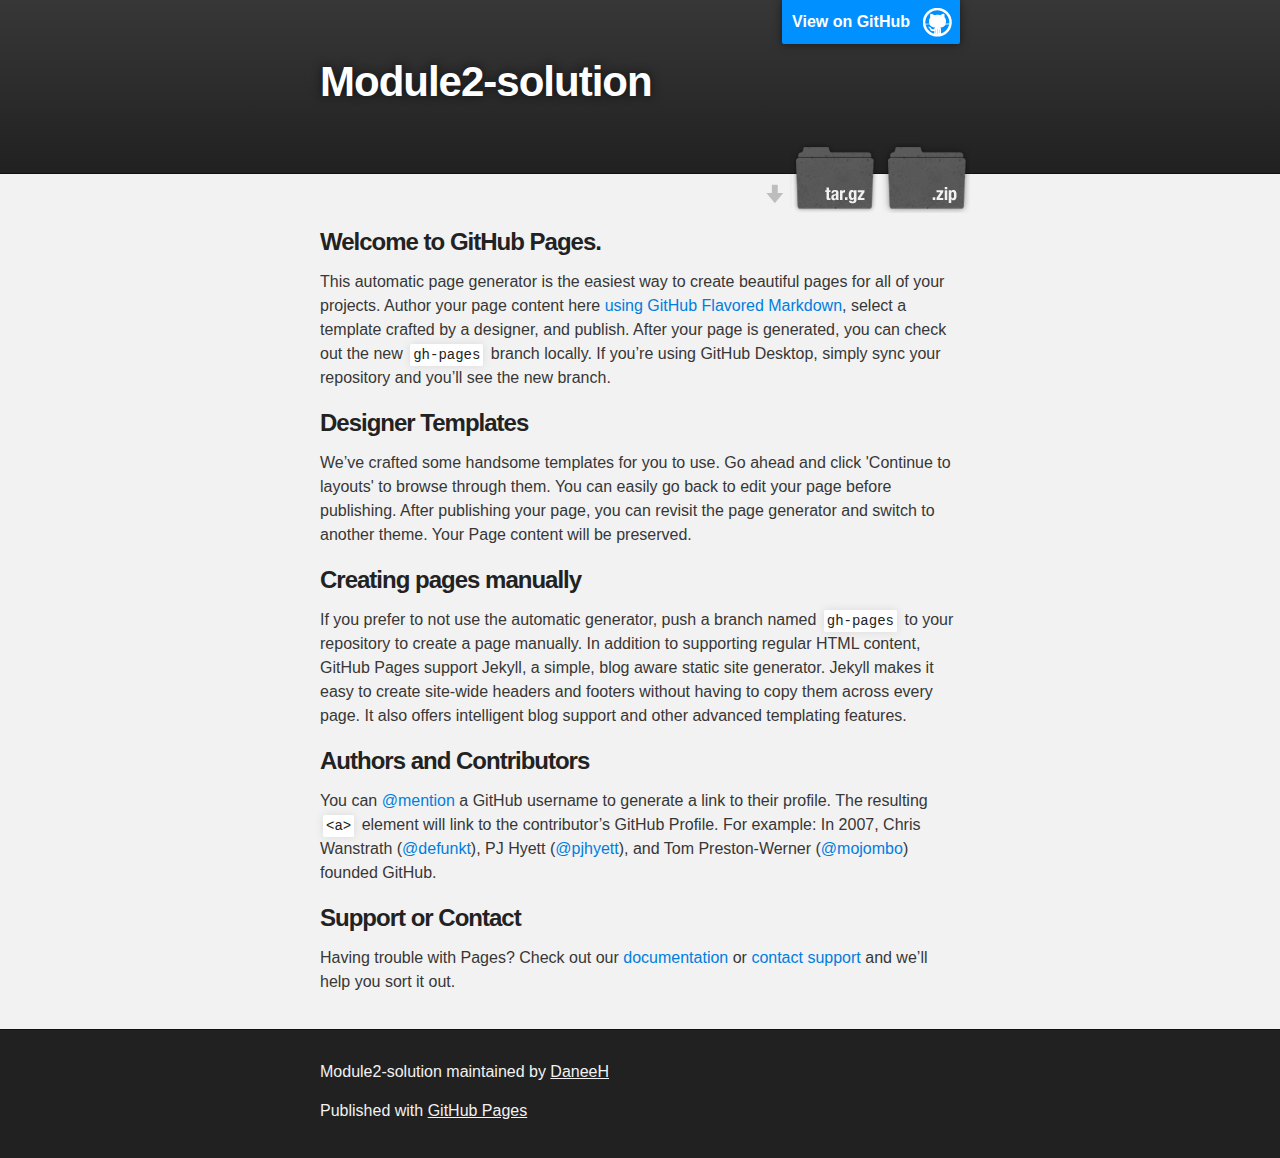
<file: index.html>
<!DOCTYPE html>
<html>

  <head>
    <meta charset='utf-8'>
    <meta http-equiv="X-UA-Compatible" content="chrome=1">
    <meta name="description" content="Module2-solution : ">

    <link rel="stylesheet" type="text/css" media="screen" href="stylesheets/stylesheet.css">

    <title>Module2-solution</title>
  </head>

  <body>

    <!-- HEADER -->
    <div id="header_wrap" class="outer">
        <header class="inner">
          <a id="forkme_banner" href="https://github.com/DaneeH/Module2-Solution">View on GitHub</a>

          <h1 id="project_title">Module2-solution</h1>
          <h2 id="project_tagline"></h2>

            <section id="downloads">
              <a class="zip_download_link" href="https://github.com/DaneeH/Module2-Solution/zipball/master">Download this project as a .zip file</a>
              <a class="tar_download_link" href="https://github.com/DaneeH/Module2-Solution/tarball/master">Download this project as a tar.gz file</a>
            </section>
        </header>
    </div>

    <!-- MAIN CONTENT -->
    <div id="main_content_wrap" class="outer">
      <section id="main_content" class="inner">
        <h3>
<a id="welcome-to-github-pages" class="anchor" href="#welcome-to-github-pages" aria-hidden="true"><span aria-hidden="true" class="octicon octicon-link"></span></a>Welcome to GitHub Pages.</h3>

<p>This automatic page generator is the easiest way to create beautiful pages for all of your projects. Author your page content here <a href="https://guides.github.com/features/mastering-markdown/">using GitHub Flavored Markdown</a>, select a template crafted by a designer, and publish. After your page is generated, you can check out the new <code>gh-pages</code> branch locally. If you’re using GitHub Desktop, simply sync your repository and you’ll see the new branch.</p>

<h3>
<a id="designer-templates" class="anchor" href="#designer-templates" aria-hidden="true"><span aria-hidden="true" class="octicon octicon-link"></span></a>Designer Templates</h3>

<p>We’ve crafted some handsome templates for you to use. Go ahead and click 'Continue to layouts' to browse through them. You can easily go back to edit your page before publishing. After publishing your page, you can revisit the page generator and switch to another theme. Your Page content will be preserved.</p>

<h3>
<a id="creating-pages-manually" class="anchor" href="#creating-pages-manually" aria-hidden="true"><span aria-hidden="true" class="octicon octicon-link"></span></a>Creating pages manually</h3>

<p>If you prefer to not use the automatic generator, push a branch named <code>gh-pages</code> to your repository to create a page manually. In addition to supporting regular HTML content, GitHub Pages support Jekyll, a simple, blog aware static site generator. Jekyll makes it easy to create site-wide headers and footers without having to copy them across every page. It also offers intelligent blog support and other advanced templating features.</p>

<h3>
<a id="authors-and-contributors" class="anchor" href="#authors-and-contributors" aria-hidden="true"><span aria-hidden="true" class="octicon octicon-link"></span></a>Authors and Contributors</h3>

<p>You can <a href="https://help.github.com/articles/basic-writing-and-formatting-syntax/#mentioning-users-and-teams" class="user-mention">@mention</a> a GitHub username to generate a link to their profile. The resulting <code>&lt;a&gt;</code> element will link to the contributor’s GitHub Profile. For example: In 2007, Chris Wanstrath (<a href="https://github.com/defunkt" class="user-mention">@defunkt</a>), PJ Hyett (<a href="https://github.com/pjhyett" class="user-mention">@pjhyett</a>), and Tom Preston-Werner (<a href="https://github.com/mojombo" class="user-mention">@mojombo</a>) founded GitHub.</p>

<h3>
<a id="support-or-contact" class="anchor" href="#support-or-contact" aria-hidden="true"><span aria-hidden="true" class="octicon octicon-link"></span></a>Support or Contact</h3>

<p>Having trouble with Pages? Check out our <a href="https://help.github.com/pages">documentation</a> or <a href="https://github.com/contact">contact support</a> and we’ll help you sort it out.</p>
      </section>
    </div>

    <!-- FOOTER  -->
    <div id="footer_wrap" class="outer">
      <footer class="inner">
        <p class="copyright">Module2-solution maintained by <a href="https://github.com/DaneeH">DaneeH</a></p>
        <p>Published with <a href="https://pages.github.com">GitHub Pages</a></p>
      </footer>
    </div>

    

  </body>
</html>
</file>
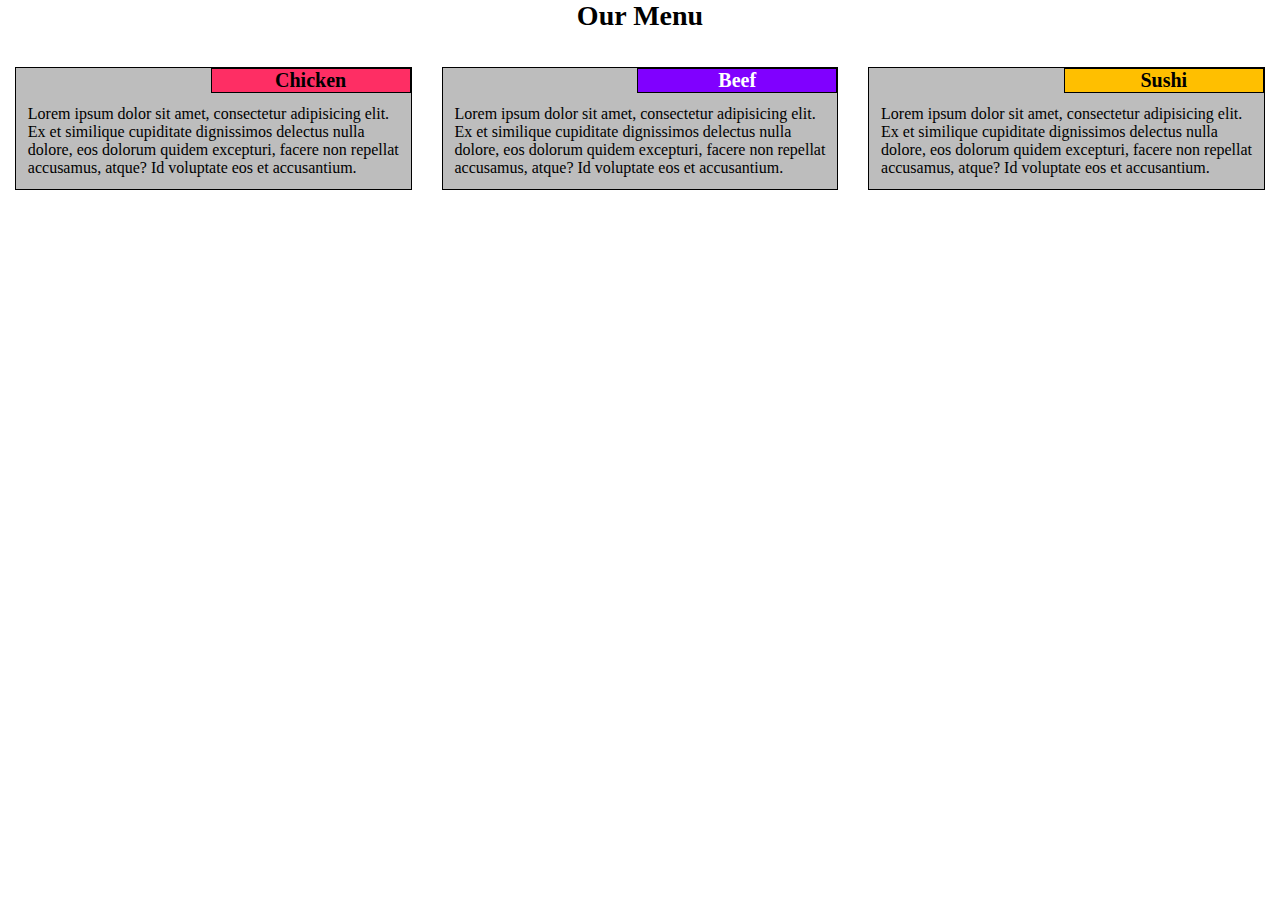
<file: mod2-sol/index.html>
<!DOCTYPE html>
<html>
<head>
	<meta charset="utf-8">
	<meta name="viewport" content="width=device-width, initial-scale=1">
	<title>Module 2 Solution</title>
	<link rel="stylesheet" href="css/style.css">
</head>
<body>
<h1>Our Menu</h1>

<div class="row">
	<div class="col-lg-1 col-md-1 col-sm-1">
		<div class="box">
			<h2 id="Chicken">Chicken</h2>
			<p>Lorem ipsum dolor sit amet, consectetur adipisicing elit. Ex et similique cupiditate dignissimos delectus nulla dolore, eos dolorum quidem excepturi, facere non repellat accusamus, atque? Id voluptate eos et accusantium.</p>
		</div>
	</div>
	<div class="col-lg-1 col-md-1 col-sm-1">
		<div class="box">
			<h2 id="Beef">Beef</h2>
			<p>Lorem ipsum dolor sit amet, consectetur adipisicing elit. Ex et similique cupiditate dignissimos delectus nulla dolore, eos dolorum quidem excepturi, facere non repellat accusamus, atque? Id voluptate eos et accusantium.</p>
		</div>
	</div>
	<div class="col-lg-1 col-md-2 col-sm-1">
		<div class="box">
			<h2 id="Sushi">Sushi</h2>
			<p>Lorem ipsum dolor sit amet, consectetur adipisicing elit. Ex et similique cupiditate dignissimos delectus nulla dolore, eos dolorum quidem excepturi, facere non repellat accusamus, atque? Id voluptate eos et accusantium.</p>
		</div>
	</div>
	
</div>

</body>
</html>
</file>
<file: stylesheets/stylesheet.css>
/*******************************************************************************
Slate Theme for GitHub Pages
by Jason Costello, @jsncostello
*******************************************************************************/

@import url(github-light.css);

/*******************************************************************************
MeyerWeb Reset
*******************************************************************************/

html, body, div, span, applet, object, iframe,
h1, h2, h3, h4, h5, h6, p, blockquote, pre,
a, abbr, acronym, address, big, cite, code,
del, dfn, em, img, ins, kbd, q, s, samp,
small, strike, strong, sub, sup, tt, var,
b, u, i, center,
dl, dt, dd, ol, ul, li,
fieldset, form, label, legend,
table, caption, tbody, tfoot, thead, tr, th, td,
article, aside, canvas, details, embed,
figure, figcaption, footer, header, hgroup,
menu, nav, output, ruby, section, summary,
time, mark, audio, video {
  margin: 0;
  padding: 0;
  border: 0;
  font: inherit;
  vertical-align: baseline;
}

/* HTML5 display-role reset for older browsers */
article, aside, details, figcaption, figure,
footer, header, hgroup, menu, nav, section {
  display: block;
}

ol, ul {
  list-style: none;
}

table {
  border-collapse: collapse;
  border-spacing: 0;
}

/*******************************************************************************
Theme Styles
*******************************************************************************/

body {
  box-sizing: border-box;
  color:#373737;
  background: #212121;
  font-size: 16px;
  font-family: 'Myriad Pro', Calibri, Helvetica, Arial, sans-serif;
  line-height: 1.5;
  -webkit-font-smoothing: antialiased;
}

h1, h2, h3, h4, h5, h6 {
  margin: 10px 0;
  font-weight: 700;
  color:#222222;
  font-family: 'Lucida Grande', 'Calibri', Helvetica, Arial, sans-serif;
  letter-spacing: -1px;
}

h1 {
  font-size: 36px;
  font-weight: 700;
}

h2 {
  padding-bottom: 10px;
  font-size: 32px;
  background: url('../images/bg_hr.png') repeat-x bottom;
}

h3 {
  font-size: 24px;
}

h4 {
  font-size: 21px;
}

h5 {
  font-size: 18px;
}

h6 {
  font-size: 16px;
}

p {
  margin: 10px 0 15px 0;
}

footer p {
  color: #f2f2f2;
}

a {
  text-decoration: none;
  color: #007edf;
  text-shadow: none;

  transition: color 0.5s ease;
  transition: text-shadow 0.5s ease;
  -webkit-transition: color 0.5s ease;
  -webkit-transition: text-shadow 0.5s ease;
  -moz-transition: color 0.5s ease;
  -moz-transition: text-shadow 0.5s ease;
  -o-transition: color 0.5s ease;
  -o-transition: text-shadow 0.5s ease;
  -ms-transition: color 0.5s ease;
  -ms-transition: text-shadow 0.5s ease;
}

a:hover, a:focus {text-decoration: underline;}

footer a {
  color: #F2F2F2;
  text-decoration: underline;
}

em {
  font-style: italic;
}

strong {
  font-weight: bold;
}

img {
  position: relative;
  margin: 0 auto;
  max-width: 739px;
  padding: 5px;
  margin: 10px 0 10px 0;
  border: 1px solid #ebebeb;

  box-shadow: 0 0 5px #ebebeb;
  -webkit-box-shadow: 0 0 5px #ebebeb;
  -moz-box-shadow: 0 0 5px #ebebeb;
  -o-box-shadow: 0 0 5px #ebebeb;
  -ms-box-shadow: 0 0 5px #ebebeb;
}

p img {
  display: inline;
  margin: 0;
  padding: 0;
  vertical-align: middle;
  text-align: center;
  border: none;
}

pre, code {
  width: 100%;
  color: #222;
  background-color: #fff;

  font-family: Monaco, "Bitstream Vera Sans Mono", "Lucida Console", Terminal, monospace;
  font-size: 14px;

  border-radius: 2px;
  -moz-border-radius: 2px;
  -webkit-border-radius: 2px;
}

pre {
  width: 100%;
  padding: 10px;
  box-shadow: 0 0 10px rgba(0,0,0,.1);
  overflow: auto;
}

code {
  padding: 3px;
  margin: 0 3px;
  box-shadow: 0 0 10px rgba(0,0,0,.1);
}

pre code {
  display: block;
  box-shadow: none;
}

blockquote {
  color: #666;
  margin-bottom: 20px;
  padding: 0 0 0 20px;
  border-left: 3px solid #bbb;
}


ul, ol, dl {
  margin-bottom: 15px
}

ul {
  list-style-position: inside;
  list-style: disc;
  padding-left: 20px;
}

ol {
  list-style-position: inside;
  list-style: decimal;
  padding-left: 20px;
}

dl dt {
  font-weight: bold;
}

dl dd {
  padding-left: 20px;
  font-style: italic;
}

dl p {
  padding-left: 20px;
  font-style: italic;
}

hr {
  height: 1px;
  margin-bottom: 5px;
  border: none;
  background: url('../images/bg_hr.png') repeat-x center;
}

table {
  border: 1px solid #373737;
  margin-bottom: 20px;
  text-align: left;
 }

th {
  font-family: 'Lucida Grande', 'Helvetica Neue', Helvetica, Arial, sans-serif;
  padding: 10px;
  background: #373737;
  color: #fff;
 }

td {
  padding: 10px;
  border: 1px solid #373737;
 }

form {
  background: #f2f2f2;
  padding: 20px;
}

/*******************************************************************************
Full-Width Styles
*******************************************************************************/

.outer {
  width: 100%;
}

.inner {
  position: relative;
  max-width: 640px;
  padding: 20px 10px;
  margin: 0 auto;
}

#forkme_banner {
  display: block;
  position: absolute;
  top:0;
  right: 10px;
  z-index: 10;
  padding: 10px 50px 10px 10px;
  color: #fff;
  background: url('../images/blacktocat.png') #0090ff no-repeat 95% 50%;
  font-weight: 700;
  box-shadow: 0 0 10px rgba(0,0,0,.5);
  border-bottom-left-radius: 2px;
  border-bottom-right-radius: 2px;
}

#header_wrap {
  background: #212121;
  background: -moz-linear-gradient(top, #373737, #212121);
  background: -webkit-linear-gradient(top, #373737, #212121);
  background: -ms-linear-gradient(top, #373737, #212121);
  background: -o-linear-gradient(top, #373737, #212121);
  background: linear-gradient(top, #373737, #212121);
}

#header_wrap .inner {
  padding: 50px 10px 30px 10px;
}

#project_title {
  margin: 0;
  color: #fff;
  font-size: 42px;
  font-weight: 700;
  text-shadow: #111 0px 0px 10px;
}

#project_tagline {
  color: #fff;
  font-size: 24px;
  font-weight: 300;
  background: none;
  text-shadow: #111 0px 0px 10px;
}

#downloads {
  position: absolute;
  width: 210px;
  z-index: 10;
  bottom: -40px;
  right: 0;
  height: 70px;
  background: url('../images/icon_download.png') no-repeat 0% 90%;
}

.zip_download_link {
  display: block;
  float: right;
  width: 90px;
  height:70px;
  text-indent: -5000px;
  overflow: hidden;
  background: url(../images/sprite_download.png) no-repeat bottom left;
}

.tar_download_link {
  display: block;
  float: right;
  width: 90px;
  height:70px;
  text-indent: -5000px;
  overflow: hidden;
  background: url(../images/sprite_download.png) no-repeat bottom right;
  margin-left: 10px;
}

.zip_download_link:hover {
  background: url(../images/sprite_download.png) no-repeat top left;
}

.tar_download_link:hover {
  background: url(../images/sprite_download.png) no-repeat top right;
}

#main_content_wrap {
  background: #f2f2f2;
  border-top: 1px solid #111;
  border-bottom: 1px solid #111;
}

#main_content {
  padding-top: 40px;
}

#footer_wrap {
  background: #212121;
}



/*******************************************************************************
Small Device Styles
*******************************************************************************/

@media screen and (max-width: 480px) {
  body {
    font-size:14px;
  }

  #downloads {
    display: none;
  }

  .inner {
    min-width: 320px;
    max-width: 480px;
  }

  #project_title {
  font-size: 32px;
  }

  h1 {
    font-size: 28px;
  }

  h2 {
    font-size: 24px;
  }

  h3 {
    font-size: 21px;
  }

  h4 {
    font-size: 18px;
  }

  h5 {
    font-size: 14px;
  }

  h6 {
    font-size: 12px;
  }

  code, pre {
    min-width: 320px;
    max-width: 480px;
    font-size: 11px;
  }

}
</file>
<file: mod2-sol/css/style.css>
* {
  box-sizing: border-box;
  margin: 0;
  padding: 0;
  font-family: Tahoma;
}

h1 {
	text-align: center;
	margin-bottom: 20px;
	font-size: 1.75em;
}

h2{
	float: right;
	width: 200px;
	text-align: center;
	border: 1px solid black;
	font-size: 1.25em;	
}

.box{
	border: 1px solid black;
	margin: 15px;
	background-color: #BDBDBD
}

#Chicken{
	background-color: #FE2E64;
	color: black;
}

#Beef{
	background-color: #8000FF;
	color: white;
}

#Sushi{
	background-color: #FFBF00;
	color: black;
}

p{
	clear: right;
	padding: 3%;
}

.row {
  width: 100%;
}


/********** Desktop **********/
@media (min-width: 992px) {
	.col-lg-1{
		float: left;
		width: 33.33%;
	}
}	

/********** Tablet **********/
@media (min-width: 768px) and (max-width: 991px) {
	.col-md-1, .col-md-2{
		float: left;
	}
	.col-md-1{
		width: 50%;
	}
	.col-md-2{
		width: 100%;
	}
}

/********** Mobile **********/
@media (max-width: 767px) {
	.col-sm-1{
		float: left;
		width: 100%;
	}
}
</file>
